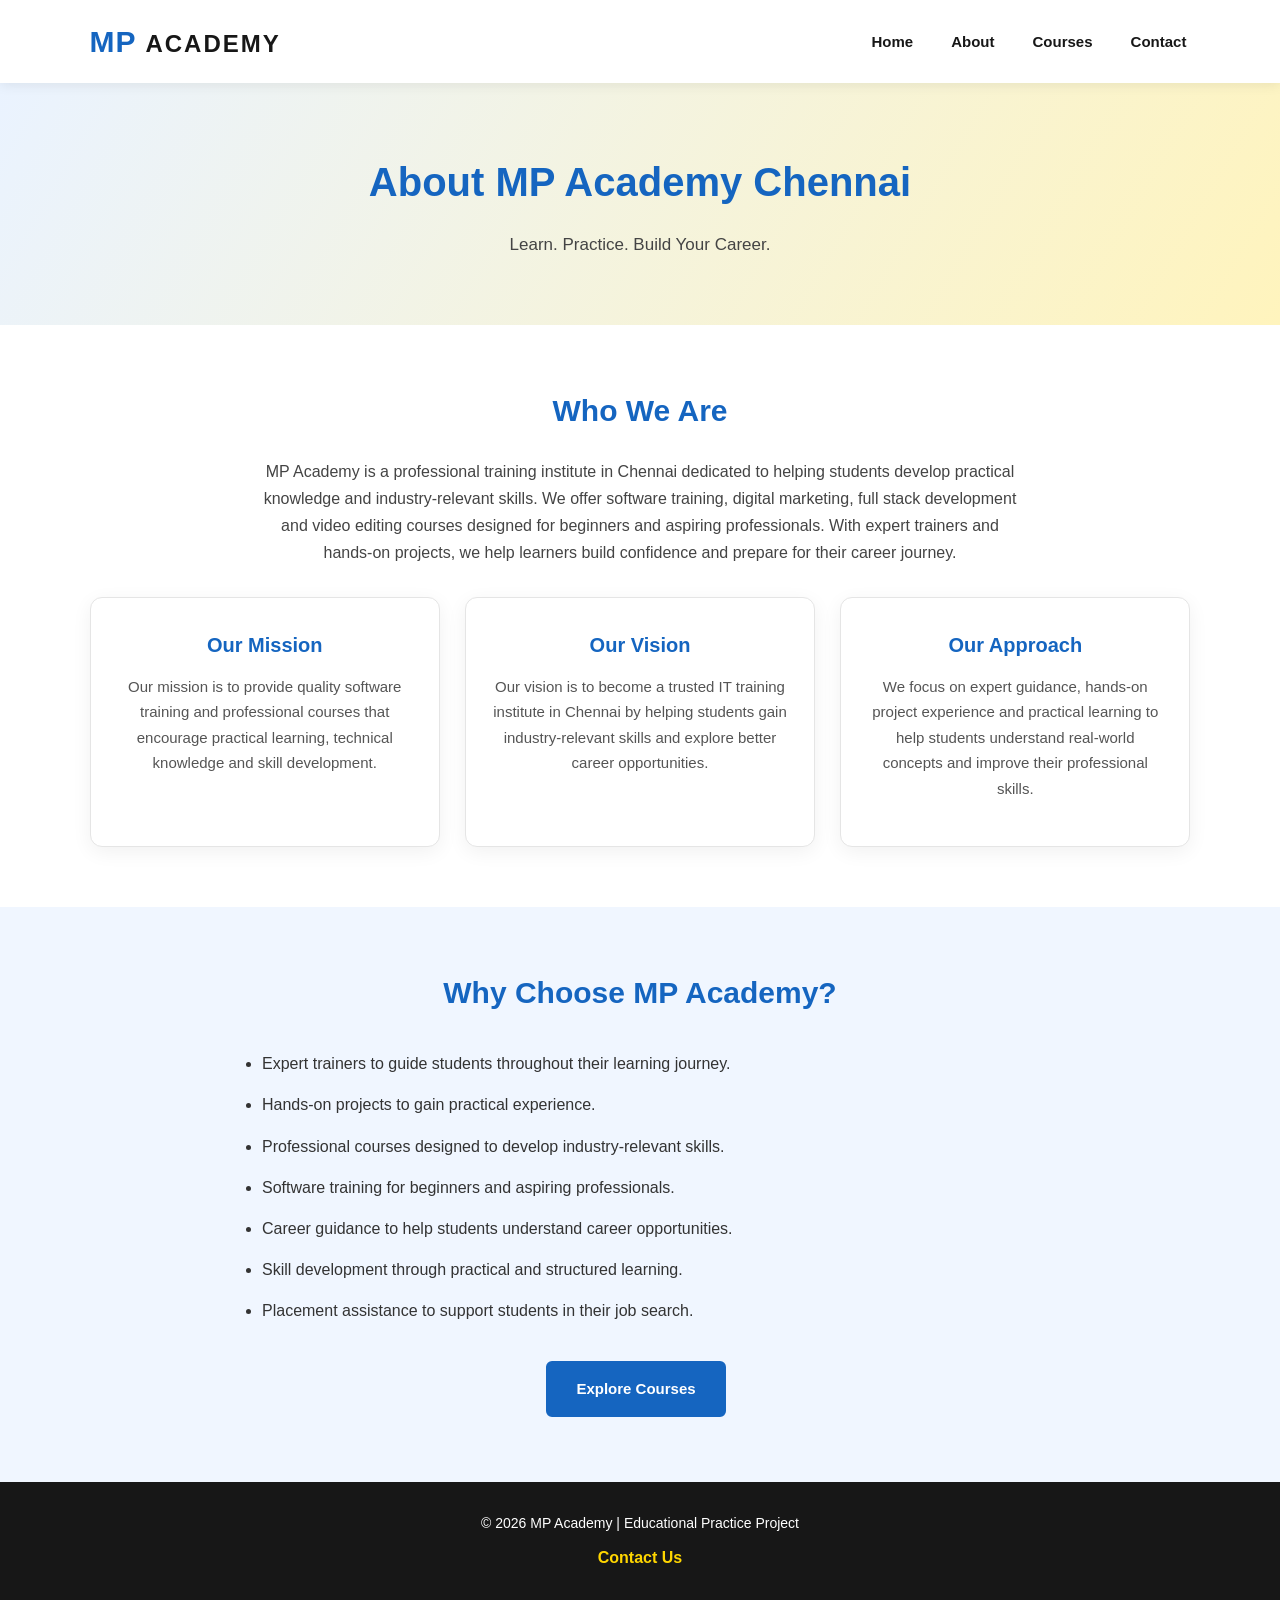
<file: about.html>
<!DOCTYPE html>
<html lang="en">
<head>
    <meta charset="UTF-8">
    <meta name="viewport" content="width=device-width, initial-scale=1.0">

    <title>About MP Academy | IT Training Institute in Chennai</title>

    <meta name="description" content="Discover MP Academy Chennai, offering software training, professional courses, expert trainers, hands-on projects and career guidance to develop your skills.">

    <link rel="stylesheet" href="style.css">
</head>
<body>

<header>
    <nav>
        <a class="logo" href="index.html">
            MP <span>ACADEMY</span>
        </a>

        <ul>
            <li><a href="index.html">Home</a></li>
            <li><a href="about.html">About</a></li>
            <li><a href="courses.html">Courses</a></li>
            <li><a href="contact.html">Contact</a></li>
        </ul>
    </nav>
</header>

<section class="page-banner">
    <h1>About MP Academy Chennai</h1>
    <p>Learn. Practice. Build Your Career.</p>
</section>

<section class="section">
    <h2>Who We Are</h2>

    <p class="intro">
        MP Academy is a professional training institute in Chennai
        dedicated to helping students develop practical knowledge
        and industry-relevant skills. We offer software training,
        digital marketing, full stack development and video editing
        courses designed for beginners and aspiring professionals.
        With expert trainers and hands-on projects, we help learners
        build confidence and prepare for their career journey.
    </p>

    <div class="cards">
        <div class="card">
            <h3>Our Mission</h3>
            <p>
                Our mission is to provide quality software training
                and professional courses that encourage practical
                learning, technical knowledge and skill development.
            </p>
        </div>

        <div class="card">
            <h3>Our Vision</h3>
            <p>
                Our vision is to become a trusted IT training institute
                in Chennai by helping students gain industry-relevant
                skills and explore better career opportunities.
            </p>
        </div>

        <div class="card">
            <h3>Our Approach</h3>
            <p>
                We focus on expert guidance, hands-on project experience
                and practical learning to help students understand
                real-world concepts and improve their professional skills.
            </p>
        </div>
    </div>
</section>

<section class="section bg-light">
    <h2>Why Choose MP Academy?</h2>

    <ul class="feature-list">
        <li>Expert trainers to guide students throughout their learning journey.</li>
        <li>Hands-on projects to gain practical experience.</li>
        <li>Professional courses designed to develop industry-relevant skills.</li>
        <li>Software training for beginners and aspiring professionals.</li>
        <li>Career guidance to help students understand career opportunities.</li>
        <li>Skill development through practical and structured learning.</li>
        <li>Placement assistance to support students in their job search.</li>
    </ul>

    <a href="courses.html" class="btn">Explore Courses</a>
</section>

<footer>
    <p>© 2026 MP Academy | Educational Practice Project</p>
    <a href="contact.html">Contact Us</a>
</footer>

</body>
</html>
</file>
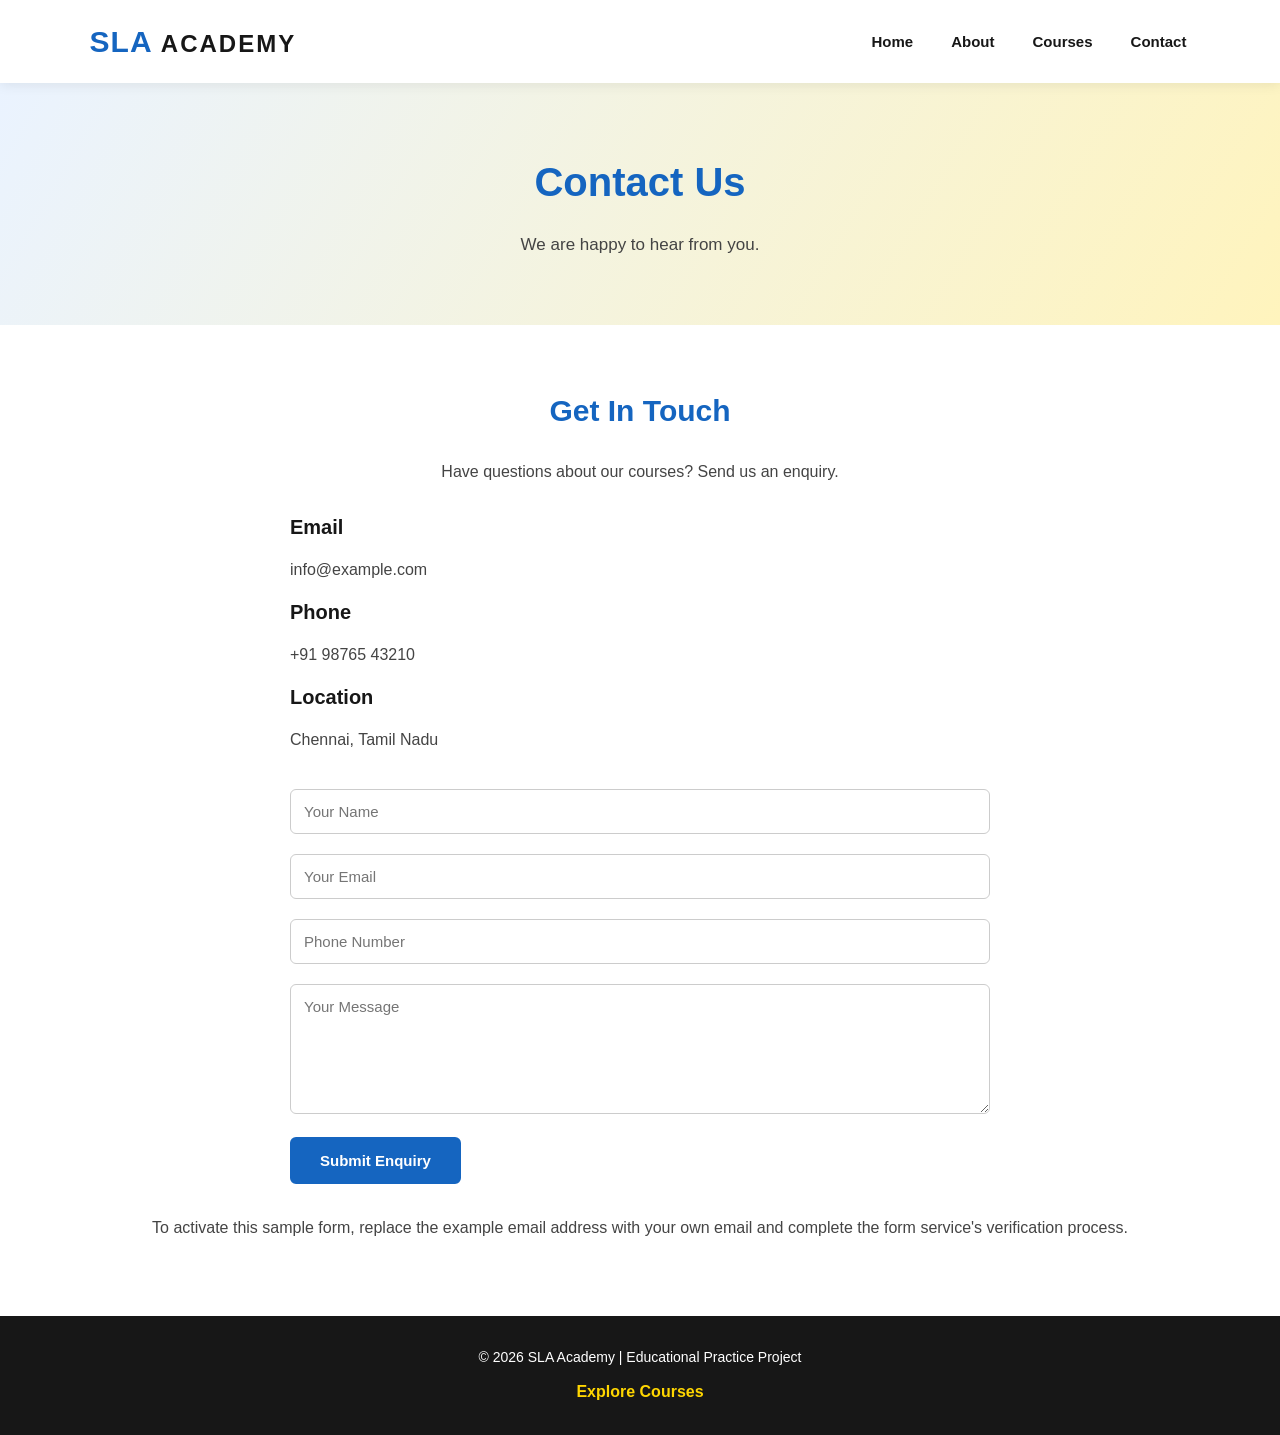
<file: contact.html>
<!DOCTYPE html>
<html lang="en">
<head>
<meta charset="UTF-8">
<meta name="viewport" content="width=device-width, initial-scale=1.0">
<title>Contact Us | SLA Academy</title>
<meta name="description" content="Contact SLA Academy for information about digital marketing, full stack and video editing courses.">
<link rel="stylesheet" href="style.css">
</head>
<body>

<header>
    <nav>
        <a class="logo" href="index.html">
            SLA <span>ACADEMY</span>
        </a>

        <ul>
            <li><a href="index.html">Home</a></li>
            <li><a href="about.html">About</a></li>
            <li><a href="courses.html">Courses</a></li>
            <li><a href="contact.html">Contact</a></li>
        </ul>
    </nav>
</header>

<section class="page-banner">
    <h1>Contact Us</h1>
    <p>We are happy to hear from you.</p>
</section>

<section class="section">
    <h2>Get In Touch</h2>
    <p class="intro">Have questions about our courses? Send us an enquiry.</p>

    <div class="contact-details">
        <h3>Email</h3>
        <p>info@example.com</p>

        <h3>Phone</h3>
        <p>+91 98765 43210</p>

        <h3>Location</h3>
        <p>Chennai, Tamil Nadu</p>
    </div>

    <form class="contact-form" action="https://formsubmit.co/YOUR-EMAIL@example.com" method="POST">
        <input type="text" name="name" placeholder="Your Name" required>
        <input type="email" name="email" placeholder="Your Email" required>
        <input type="tel" name="phone" placeholder="Phone Number">
        <textarea name="message" placeholder="Your Message" required></textarea>
        <button type="submit" class="btn">Submit Enquiry</button>
    </form>

    <p class="small-note">To activate this sample form, replace the example email address with your own email and complete the form service's verification process.</p>
</section>

<footer>
    <p>© 2026 SLA Academy | Educational Practice Project</p>
    <a href="courses.html">Explore Courses</a>
</footer>

</body>
</html>
</file>
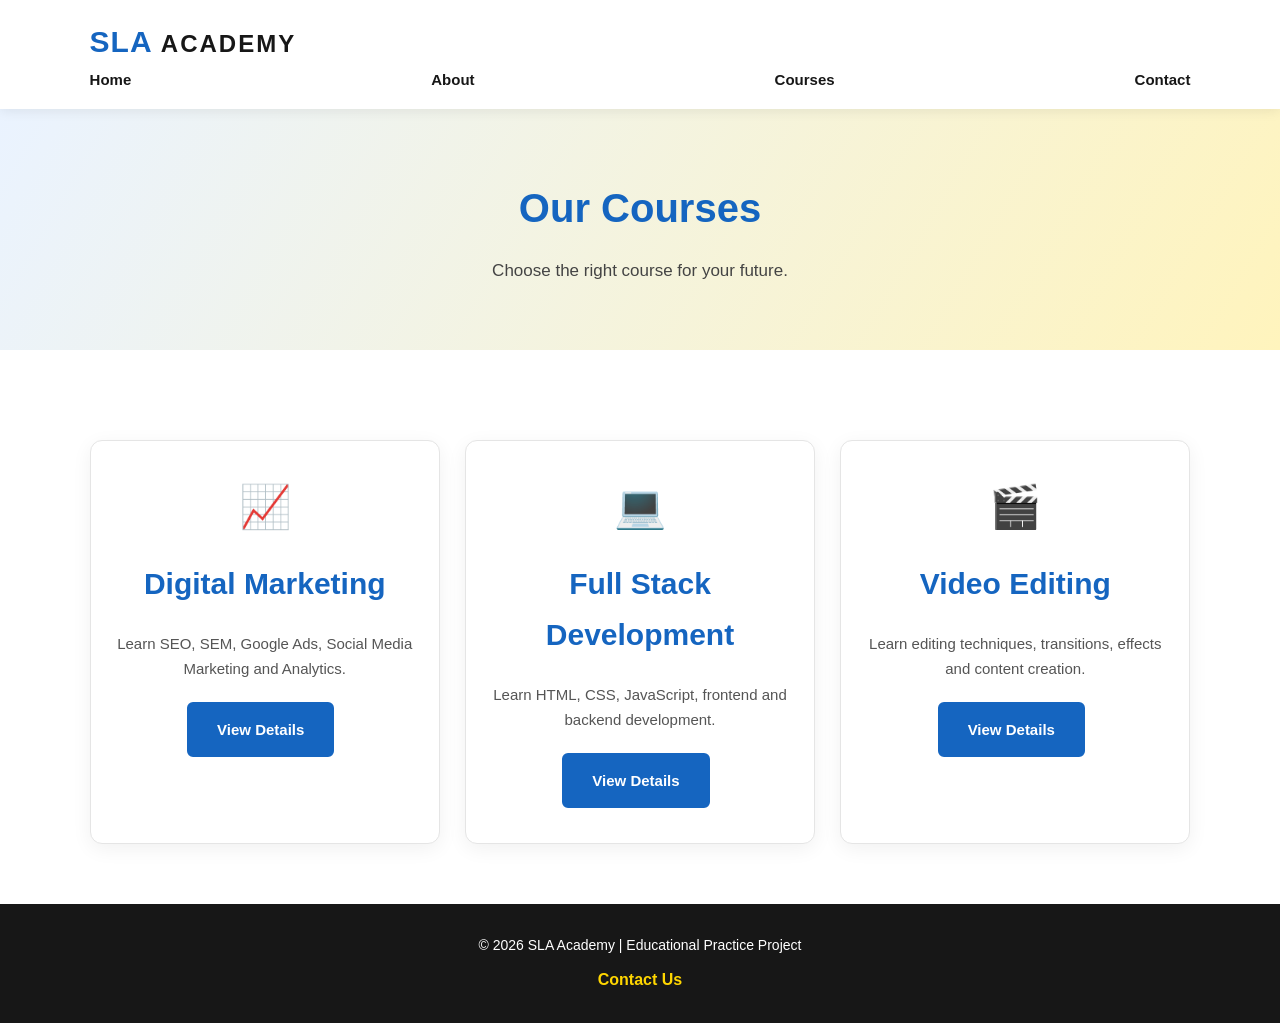
<file: courses.html>
<!DOCTYPE html>
<html lang="en">
<head>
    <meta charset="UTF-8">
    <meta name="viewport" content="width=device-width, initial-scale=1.0">

    <title>Professional Courses | SLA Academy</title>

    <meta name="description" content="Explore Digital Marketing, Full Stack Development and Video Editing courses.">

    <link rel="stylesheet" href="style.css">
</head>
<body>

<header>
    <a class="logo" href="index.html">
        SLA <span>ACADEMY</span>
    </a>

    <nav>
        <a href="index.html">Home</a>
        <a href="about.html">About</a>
        <a href="courses.html">Courses</a>
      
        <a href="contact.html">Contact</a>
    </nav>
</header>

<section class="page-banner">
    <h1>Our Courses</h1>
    <p>Choose the right course for your future.</p>
</section>

<section class="section">
    <div class="cards">

        <div class="card">
            <div class="course-icon">📈</div>
            <h2>Digital Marketing</h2>
            <p>Learn SEO, SEM, Google Ads, Social Media Marketing and Analytics.</p>
            <a href="digitalmarketing.html" class="btn">View Details</a>
        </div>

        <div class="card">
            <div class="course-icon">💻</div>
            <h2>Full Stack Development</h2>
            <p>Learn HTML, CSS, JavaScript, frontend and backend development.</p>
            <a href="fullstack.html" class="btn">View Details</a>
        </div>

        <div class="card">
            <div class="course-icon">🎬</div>
            <h2>Video Editing</h2>
            <p>Learn editing techniques, transitions, effects and content creation.</p>
            <a href="vedioediting.html" class="btn">View Details</a>
        </div>

    </div>
</section>

<footer>
    <p>© 2026 SLA Academy | Educational Practice Project</p>
    <a href="contact.html">Contact Us</a>
</footer>

</body>
</html>
</file>
<file: style.css>
/* =====================================
   SLA ACADEMY - COMPLETE WEBSITE CSS
   Theme: Blue, Yellow and Black
===================================== */

/* 1. RESET AND GENERAL SETTINGS */

* {
    margin: 0;
    padding: 0;
    box-sizing: border-box;
}

html {
    scroll-behavior: smooth;
}

body {
    font-family: Arial, Helvetica, sans-serif;
    color: #222222;
    background: #ffffff;
    line-height: 1.7;
}

a {
    text-decoration: none;
    color: inherit;
}

img {
    max-width: 100%;
    display: block;
}

ul {
    padding-left: 22px;
}

/* 2. HEADER AND NAVIGATION */

header {
    width: 100%;
    background: #ffffff;
    padding: 16px 7%;
    box-shadow: 0 2px 12px rgba(0,0,0,0.08);
    position: relative;
    z-index: 10;
}

nav {
    max-width: 1250px;
    margin: auto;
    display: flex;
    align-items: center;
    justify-content: space-between;
    gap: 25px;
    flex-wrap: wrap;
}

/* 3. SLA ACADEMY LOGO */

.logo {
    font-family: Arial, Helvetica, sans-serif;
    font-size: 30px;
    font-weight: 900;
    letter-spacing: 1px;
    color: #1565C0;
    text-decoration: none;
    text-transform: uppercase;
    white-space: nowrap;
    transition: 0.3s ease;
}

.logo span {
    color: #171717;
    font-size: 24px;
    font-weight: 800;
    letter-spacing: 2px;
}

.logo:hover {
    transform: scale(1.04);
}

/* 4. NAVIGATION LINKS */

nav ul {
    display: flex;
    align-items: center;
    justify-content: center;
    gap: 30px;
    list-style: none;
    padding: 0;
    margin: 0;
}

nav ul li {
    list-style: none;
}

nav ul li a {
    font-size: 15px;
    font-weight: 700;
    color: #171717;
    transition: 0.3s ease;
}

nav ul li a:hover {
    color: #1565C0;
}

nav > a:not(.logo) {
    font-size: 15px;
    font-weight: 700;
    color: #171717;
}

nav > a:not(.logo):hover {
    color: #1565C0;
}

/* 5. HERO SECTION */

.hero {
    min-height: 470px;
    padding: 65px 7%;
    background: linear-gradient(120deg, #eaf3ff, #fff4bd);
    display: grid;
    grid-template-columns: 1fr 1fr;
    align-items: center;
    gap: 45px;
}

.hero-content {
    max-width: 620px;
}

.hero div {
    text-align: left;
}

.hero h1 {
    color: #171717;
    font-size: 42px;
    line-height: 1.2;
    margin-bottom: 20px;
    font-weight: 800;
}

.hero p {
    color: #444444;
    font-size: 17px;
    margin-bottom: 25px;
    line-height: 1.8;
}

.hero img {
    width: 100%;
    height: 340px;
    object-fit: cover;
    border-radius: 14px;
    box-shadow: 0 8px 25px rgba(0,0,0,0.12);
}

/* 6. HERO TAG */

.tag {
    display: inline-block;
    background: #FFD600;
    color: #171717;
    padding: 7px 17px;
    border-radius: 30px;
    font-size: 13px;
    font-weight: 800;
    letter-spacing: 1px;
    margin-bottom: 20px;
}

/* 7. BUTTONS */

.btn {
    display: inline-block;
    background: #1565C0;
    color: #ffffff;
    padding: 13px 28px;
    border-radius: 6px;
    font-size: 15px;
    font-weight: bold;
    margin: 5px 8px 5px 0;
    transition: 0.3s ease;
    border: 2px solid #1565C0;
}

.btn:hover {
    background: #0D47A1;
    border-color: #0D47A1;
    transform: translateY(-2px);
}

.btn-light {
    background: #FFD600;
    color: #171717;
    border: 2px solid #FFD600;
}

.btn-light:hover {
    background: #F0C400;
    color: #171717;
}

/* 8. GENERAL SECTIONS */

.section {
    max-width: 1300px;
    margin: auto;
    padding: 60px 7%;
    text-align: center;
}

.section h2 {
    font-size: 30px;
    font-weight: 800;
    color: #1565C0;
    margin-bottom: 22px;
}

.section h3 {
    color: #171717;
    margin-bottom: 12px;
    font-size: 20px;
}

.section p {
    font-size: 16px;
    color: #444444;
    margin-bottom: 15px;
}

.section h3 + p {
    margin-top: 0;
}

/* 9. INTRO TEXT */

.intro {
    max-width: 760px;
    margin: 0 auto 30px;
    text-align: center;
    font-size: 17px;
}

/* 10. COURSE CARDS */

.cards {
    display: grid;
    grid-template-columns: repeat(3, 1fr);
    gap: 25px;
    margin-top: 30px;
}

.card {
    background: #ffffff;
    padding: 30px 23px;
    border-radius: 12px;
    border: 1px solid #e5e5e5;
    box-shadow: 0 5px 20px rgba(0,0,0,0.06);
    transition: 0.3s ease;
    text-align: center;
}

.card:hover {
    transform: translateY(-7px);
    border-color: #1565C0;
    box-shadow: 0 10px 28px rgba(21,101,192,0.15);
}

.card h3 {
    color: #1565C0;
    font-size: 20px;
    margin-bottom: 12px;
}

.card p {
    font-size: 15px;
    color: #555555;
}

/* 11. COURSE ICONS */

.course-icon {
    font-size: 42px;
    margin-bottom: 15px;
}

/* 12. LIGHT BACKGROUND SECTION */

.bg-light {
    background: #f0f6ff;
    max-width: 100%;
}

/* 13. PAGE BANNER */

.page-banner {
    background: linear-gradient(120deg, #eaf3ff, #fff4bd);
    padding: 65px 7%;
    text-align: center;
}

.page-banner h1 {
    color: #1565C0;
    font-size: 40px;
    font-weight: 800;
    margin-bottom: 15px;
}

.page-banner p {
    font-size: 17px;
    color: #444444;
}

/* 14. COURSE DETAIL IMAGES */

.section img {
    max-width: 100%;
    height: auto;
    border-radius: 12px;
    margin: 25px auto;
}

/* 15. FEATURE LIST */

.feature-list {
    max-width: 800px;
    margin: 25px auto;
    text-align: left;
}

.feature-list li {
    padding: 7px 0;
    font-size: 16px;
    color: #333333;
}

/* 16. TEXT LINKS */

.text-link {
    display: inline-block;
    color: #1565C0;
    font-weight: bold;
    margin-top: 12px;
    transition: 0.3s;
}

.text-link:hover {
    color: #0D47A1;
    text-decoration: underline;
}

/* 17. CALL TO ACTION */

.cta {
    background: linear-gradient(120deg, #eaf3ff, #fff4bd);
    padding: 60px 7%;
    text-align: center;
}

.cta h2 {
    color: #171717;
    font-size: 30px;
    font-weight: 800;
    margin-bottom: 15px;
}

.cta p {
    color: #444444;
    font-size: 17px;
    margin-bottom: 20px;
}

/* 18. CONTACT PAGE */

.contact-details,
.contact-form {
    max-width: 700px;
    margin: 25px auto;
    text-align: left;
}

.contact-details p {
    margin-bottom: 12px;
}

input,
textarea,
select {
    width: 100%;
    padding: 13px;
    margin: 10px 0;
    border: 1px solid #cccccc;
    border-radius: 6px;
    font-size: 15px;
    font-family: Arial, sans-serif;
}

input:focus,
textarea:focus,
select:focus {
    outline: none;
    border-color: #1565C0;
}

textarea {
    min-height: 130px;
    resize: vertical;
}

/* 19. FOOTER */

footer {
    background: #171717;
    color: #ffffff;
    padding: 30px 7%;
    text-align: center;
    margin-top: 0;
}

footer p {
    font-size: 14px;
    margin-bottom: 8px;
}

footer a {
    color: #FFD600;
    font-weight: bold;
}

footer a:hover {
    color: #ffffff;
}

/* 20. RESPONSIVE TABLET DESIGN */

@media (max-width: 900px) {

    .hero {
        gap: 25px;
        padding: 50px 5%;
    }

    .hero h1 {
        font-size: 34px;
    }

    .cards {
        grid-template-columns: repeat(2, 1fr);
    }

    nav ul {
        gap: 18px;
    }
}

/* 21. RESPONSIVE MOBILE DESIGN */

@media (max-width: 600px) {

    header {
        padding: 15px 5%;
    }

    nav {
        flex-direction: column;
        gap: 15px;
    }

    .logo {
        font-size: 26px;
    }

    .logo span {
        font-size: 21px;
    }

    nav ul {
        flex-wrap: wrap;
        gap: 12px 20px;
        justify-content: center;
    }

    nav ul li a {
        font-size: 14px;
    }

    .hero {
        grid-template-columns: 1fr;
        padding: 40px 6%;
        text-align: center;
        gap: 25px;
    }

    .hero div {
        text-align: center;
    }

    .hero h1 {
        font-size: 30px;
    }

    .hero p {
        font-size: 15px;
    }

    .hero img {
        height: 230px;
    }

    .section {
        padding: 42px 6%;
    }

    .section h2 {
        font-size: 25px;
    }

    .section p {
        font-size: 15px;
    }

    .cards {
        grid-template-columns: 1fr;
        gap: 18px;
    }

    .card {
        padding: 25px 18px;
    }

    .page-banner {
        padding: 45px 6%;
    }

    .page-banner h1 {
        font-size: 29px;
    }

    .cta {
        padding: 45px 6%;
    }

    .cta h2 {
        font-size: 25px;
    }

    .btn {
        padding: 11px 20px;
        font-size: 14px;
    }

    footer {
        padding: 25px 5%;
    }
}
/* Additional Mobile Optimization */

html, body {
    width: 100%;
    max-width: 100%;
    overflow-x: hidden;
}

.hero img {
    max-width: 100%;
    height: auto;
    aspect-ratio: 16 / 9;
    object-fit: cover;
}

nav ul li a {
    display: inline-block;
    padding: 8px 4px;
}

.btn {
    min-height: 44px;
    text-align: center;
}

@media (max-width: 600px) {

    .hero img {
        width: 100%;
        height: auto;
    }

    .cards {
        grid-template-columns: minmax(0, 1fr);
    }

    .card {
        width: 100%;
    }

}
</file>
